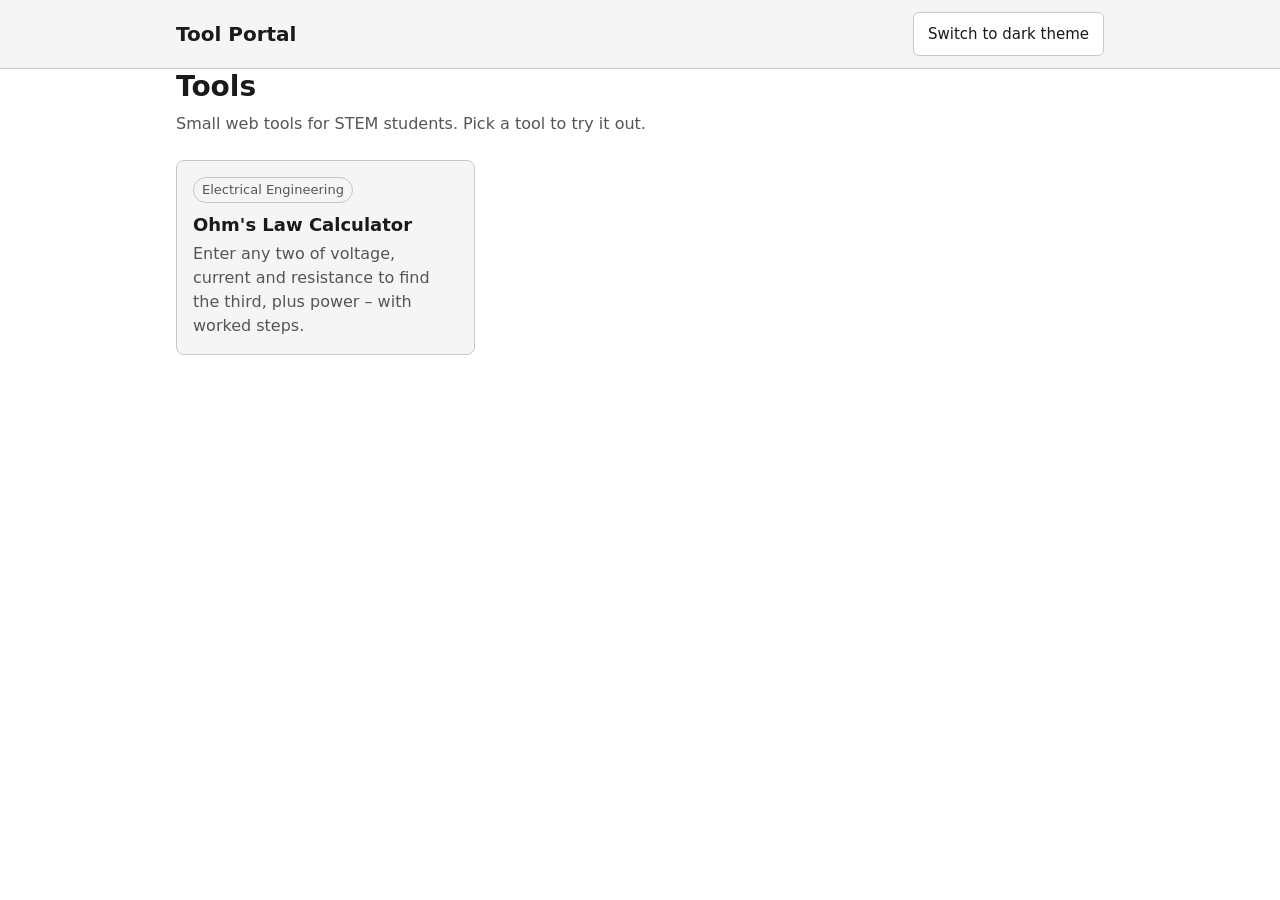
<file: index.html>
<!doctype html>
<html lang="en" data-theme="light">
<head>
  <meta charset="utf-8">
  <meta name="viewport" content="width=device-width, initial-scale=1">
  <title>Tool Portal</title>
  <link rel="stylesheet" href="css/style.css">
  <script src="js/theme.js"></script>
</head>
<body>
  <header class="site-header">
    <div class="container">
      <a class="site-name" href="index.html">Tool Portal</a>
      <button type="button" class="theme-toggle" aria-pressed="false">Switch to dark theme</button>
    </div>
  </header>

  <main class="container">
    <h1>Tools</h1>
    <p class="lead">Small web tools for STEM students. Pick a tool to try it out.</p>

    <!-- Tool cards. To add a tool: create tools/<tool-name>/index.html,
         then copy one <li> below and update its link, tag, name and description. -->
    <ul class="tool-grid">
      <li>
        <a class="tool-card" href="tools/ohms-law/index.html">
          <span class="tag">Electrical Engineering</span>
          <h2>Ohm's Law Calculator</h2>
          <p>Enter any two of voltage, current and resistance to find the third, plus power – with worked steps.</p>
        </a>
      </li>
    </ul>
  </main>
</body>
</html>
</file>
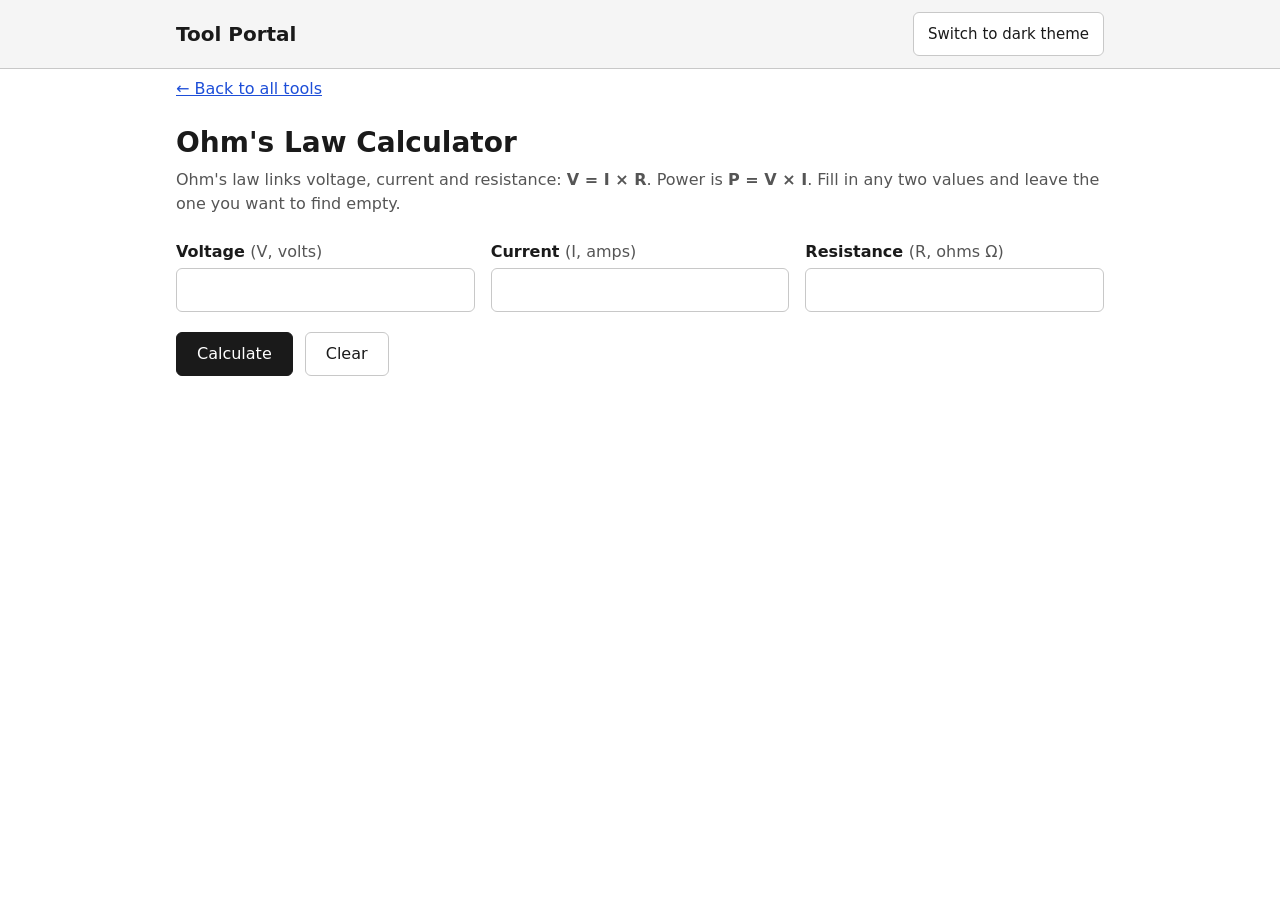
<file: tools/ohms-law/index.html>
<!doctype html>
<html lang="en" data-theme="light">
<head>
  <meta charset="utf-8">
  <meta name="viewport" content="width=device-width, initial-scale=1">
  <title>Ohm's Law Calculator – Tool Portal</title>
  <link rel="stylesheet" href="../../css/style.css">
  <script src="../../js/theme.js"></script>
  <script src="../../js/ohms-law.js" defer></script>
</head>
<body>
  <header class="site-header">
    <div class="container">
      <a class="site-name" href="../../index.html">Tool Portal</a>
      <button type="button" class="theme-toggle" aria-pressed="false">Switch to dark theme</button>
    </div>
  </header>

  <main class="container">
    <a class="back-link" href="../../index.html">← Back to all tools</a>
    <h1>Ohm's Law Calculator</h1>
    <p class="lead">
      Ohm's law links voltage, current and resistance: <strong>V = I × R</strong>.
      Power is <strong>P = V × I</strong>.
      Fill in any two values and leave the one you want to find empty.
    </p>

    <form id="ohms-form" class="tool-form" novalidate>
      <div class="field-grid">
        <div class="field">
          <label for="voltage">Voltage <span class="unit">(V, volts)</span></label>
          <input id="voltage" name="voltage" type="number" inputmode="decimal" step="any" min="0" autocomplete="off">
        </div>
        <div class="field">
          <label for="current">Current <span class="unit">(I, amps)</span></label>
          <input id="current" name="current" type="number" inputmode="decimal" step="any" min="0" autocomplete="off">
        </div>
        <div class="field">
          <label for="resistance">Resistance <span class="unit">(R, ohms Ω)</span></label>
          <input id="resistance" name="resistance" type="number" inputmode="decimal" step="any" min="0" autocomplete="off">
        </div>
      </div>

      <div class="button-row">
        <button type="submit" class="button button-primary">Calculate</button>
        <button type="button" id="clear-button" class="button">Clear</button>
      </div>
    </form>

    <!-- Results and error messages appear here. aria-live makes screen readers announce them. -->
    <section id="result" class="result" aria-live="polite" hidden></section>
  </main>
</body>
</html>
</file>
<file: css/style.css>
/* Shared styles for every page in the portal.
   Deliberately plain and neutral – the visual design comes later. */

/* ---------- Colour tokens ----------
   Every colour is defined once here. The dark theme swaps the values,
   so all pages follow the theme automatically.
   Text/background pairs meet WCAG AA contrast (at least 4.5:1). */
:root {
  --bg: #ffffff;
  --surface: #f5f5f5;
  --text: #1a1a1a;
  --text-muted: #555555;
  --border: #c8c8c8;
  --link: #1d4ed8;
  --focus: #1d4ed8;
  --error: #b91c1c;
  --button-primary-bg: #1a1a1a;
  --button-primary-text: #ffffff;
  color-scheme: light;
}

:root[data-theme="dark"] {
  --bg: #121212;
  --surface: #1e1e1e;
  --text: #ededed;
  --text-muted: #b3b3b3;
  --border: #4a4a4a;
  --link: #8ab4f8;
  --focus: #8ab4f8;
  --error: #ff8a80;
  --button-primary-bg: #ededed;
  --button-primary-text: #121212;
  color-scheme: dark;
}

/* ---------- Base ---------- */
*,
*::before,
*::after {
  box-sizing: border-box;
}

body {
  margin: 0;
  font-family: system-ui, -apple-system, "Segoe UI", Roboto, sans-serif;
  font-size: 1rem;
  line-height: 1.5;
  background: var(--bg);
  color: var(--text);
}

a {
  color: var(--link);
}

:focus-visible {
  outline: 3px solid var(--focus);
  outline-offset: 2px;
}

/* Centres content and keeps a 16px gutter on small screens */
.container {
  max-width: 960px;
  margin: 0 auto;
  padding: 0 16px;
}

/* ---------- Header (same on every page) ---------- */
.site-header {
  border-bottom: 1px solid var(--border);
  background: var(--surface);
}

.site-header .container {
  display: flex;
  flex-wrap: wrap;
  align-items: center;
  justify-content: space-between;
  gap: 8px 16px;
  padding-top: 12px;
  padding-bottom: 12px;
}

.site-name {
  font-size: 1.25rem;
  font-weight: 700;
  color: var(--text);
  text-decoration: none;
}

.theme-toggle {
  font: inherit;
  font-size: 0.9375rem;
  min-height: 44px; /* comfortable tap size on phones */
  padding: 8px 14px;
  border: 1px solid var(--border);
  border-radius: 6px;
  background: var(--bg);
  color: var(--text);
  cursor: pointer;
}

/* ---------- Main content ---------- */
main {
  padding-top: 24px;
  padding-bottom: 48px;
}

h1 {
  font-size: 1.75rem;
  line-height: 1.25;
  margin: 0 0 8px;
}

.lead {
  color: var(--text-muted);
  margin: 0 0 24px;
}

/* ---------- Tool cards ----------
   1 column on phones, 2 on tablets, 3 on desktops. */
.tool-grid {
  list-style: none;
  margin: 0;
  padding: 0;
  display: grid;
  grid-template-columns: 1fr;
  gap: 16px;
}

@media (min-width: 600px) {
  .tool-grid {
    grid-template-columns: repeat(2, 1fr);
  }
}

@media (min-width: 900px) {
  .tool-grid {
    grid-template-columns: repeat(3, 1fr);
  }
}

.tool-card {
  display: block;
  height: 100%;
  padding: 16px;
  border: 1px solid var(--border);
  border-radius: 8px;
  background: var(--surface);
  color: var(--text);
  text-decoration: none;
}

.tool-card:hover {
  border-color: var(--link);
}

.tool-card h2 {
  font-size: 1.125rem;
  margin: 8px 0 4px;
}

.tool-card p {
  margin: 0;
  color: var(--text-muted);
}

.tag {
  display: inline-block;
  font-size: 0.8125rem;
  padding: 2px 8px;
  border: 1px solid var(--border);
  border-radius: 999px;
  color: var(--text-muted);
}

/* ---------- Tool pages ---------- */
.back-link {
  display: inline-block;
  margin-bottom: 16px;
  padding: 8px 0;
}

/* ---------- Tool forms ----------
   Fields stack on phones and sit side by side from tablet width up. */
.field-grid {
  display: grid;
  grid-template-columns: 1fr;
  gap: 16px;
}

@media (min-width: 600px) {
  .field-grid {
    grid-template-columns: repeat(3, 1fr);
  }
}

.field label {
  display: block;
  font-weight: 600;
  margin-bottom: 4px;
}

.unit {
  font-weight: 400;
  color: var(--text-muted);
}

.field input {
  width: 100%;
  min-height: 44px;
  padding: 8px 10px;
  font: inherit;
  font-size: 1rem; /* 16px stops phones from zooming in on focus */
  color: var(--text);
  background: var(--bg);
  border: 1px solid var(--border);
  border-radius: 6px;
}

.field input[aria-invalid="true"] {
  border-color: var(--error);
}

.button-row {
  display: flex;
  flex-wrap: wrap;
  gap: 12px;
  margin-top: 20px;
}

.button {
  font: inherit;
  min-height: 44px;
  padding: 8px 20px;
  border: 1px solid var(--border);
  border-radius: 6px;
  background: var(--bg);
  color: var(--text);
  cursor: pointer;
}

.button-primary {
  background: var(--button-primary-bg);
  color: var(--button-primary-text);
  border-color: var(--button-primary-bg);
}

/* ---------- Result panel ---------- */
.result {
  margin-top: 24px;
  padding: 16px;
  border: 1px solid var(--border);
  border-radius: 8px;
  background: var(--surface);
}

.result h2 {
  font-size: 1.125rem;
  margin: 0 0 12px;
}

.result h3 {
  font-size: 1rem;
  margin: 0 0 4px;
}

.step + .step {
  margin-top: 16px;
  padding-top: 16px;
  border-top: 1px solid var(--border);
}

.step-line {
  margin: 0;
  font-variant-numeric: tabular-nums;
  overflow-wrap: anywhere; /* long numbers wrap instead of overflowing on phones */
}

.step-answer {
  font-weight: 700;
}

.note {
  margin: 16px 0 0;
  font-size: 0.9375rem;
  color: var(--text-muted);
}

.result-error {
  border-color: var(--error);
  border-left-width: 4px;
}

.result-error p {
  margin: 0;
  color: var(--error);
}
</file>
